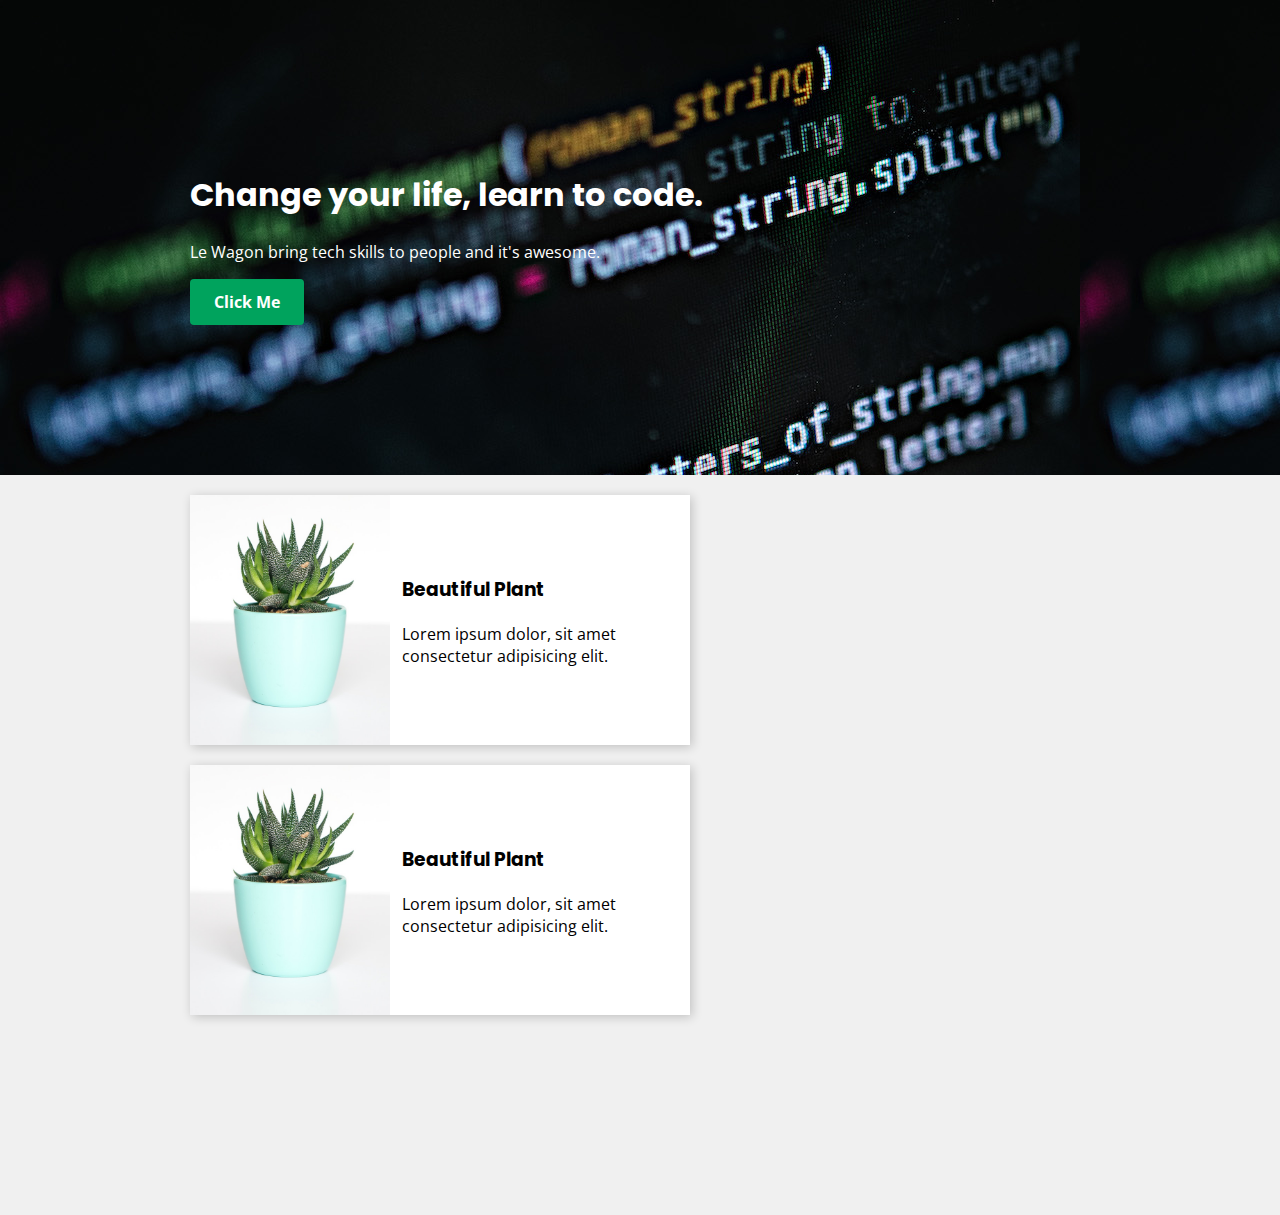
<file: index.html>
<!DOCTYPE html>
<html>
  <head>
    <meta charset="utf-8">
    <title>Combine your components</title>

    <link rel="stylesheet" href="css/style.css">
  </head>

  <body>

    <!-- TODO: Use your components to create a simple landing page -->

    <div class="banner" style="background-image: url('images/background.jpg')">
      <div class="container">
        <h1>Change your life, learn to code.</h1>
        <p>Le Wagon bring tech skills to people and it's awesome.</p>
        <a class="btn-green" href="#">Click Me</a>
      </div>
    </div>

    <div class="container">
      <div class="card-product">
        <img src="images/plant.jpg" alt="Beautiful plant">
        <div>
          <h3>Beautiful Plant</h3>
          <p>Lorem ipsum dolor, sit amet consectetur adipisicing elit.</p>
        </div>
      </div>
  
      <div class="card-product">
        <img src="images/plant.jpg" alt="Beautiful plant">
        <div>
          <h3>Beautiful Plant</h3>
          <p>Lorem ipsum dolor, sit amet consectetur adipisicing elit.</p>
        </div>
      </div>
    </div>


  </body>

</html>
</file>
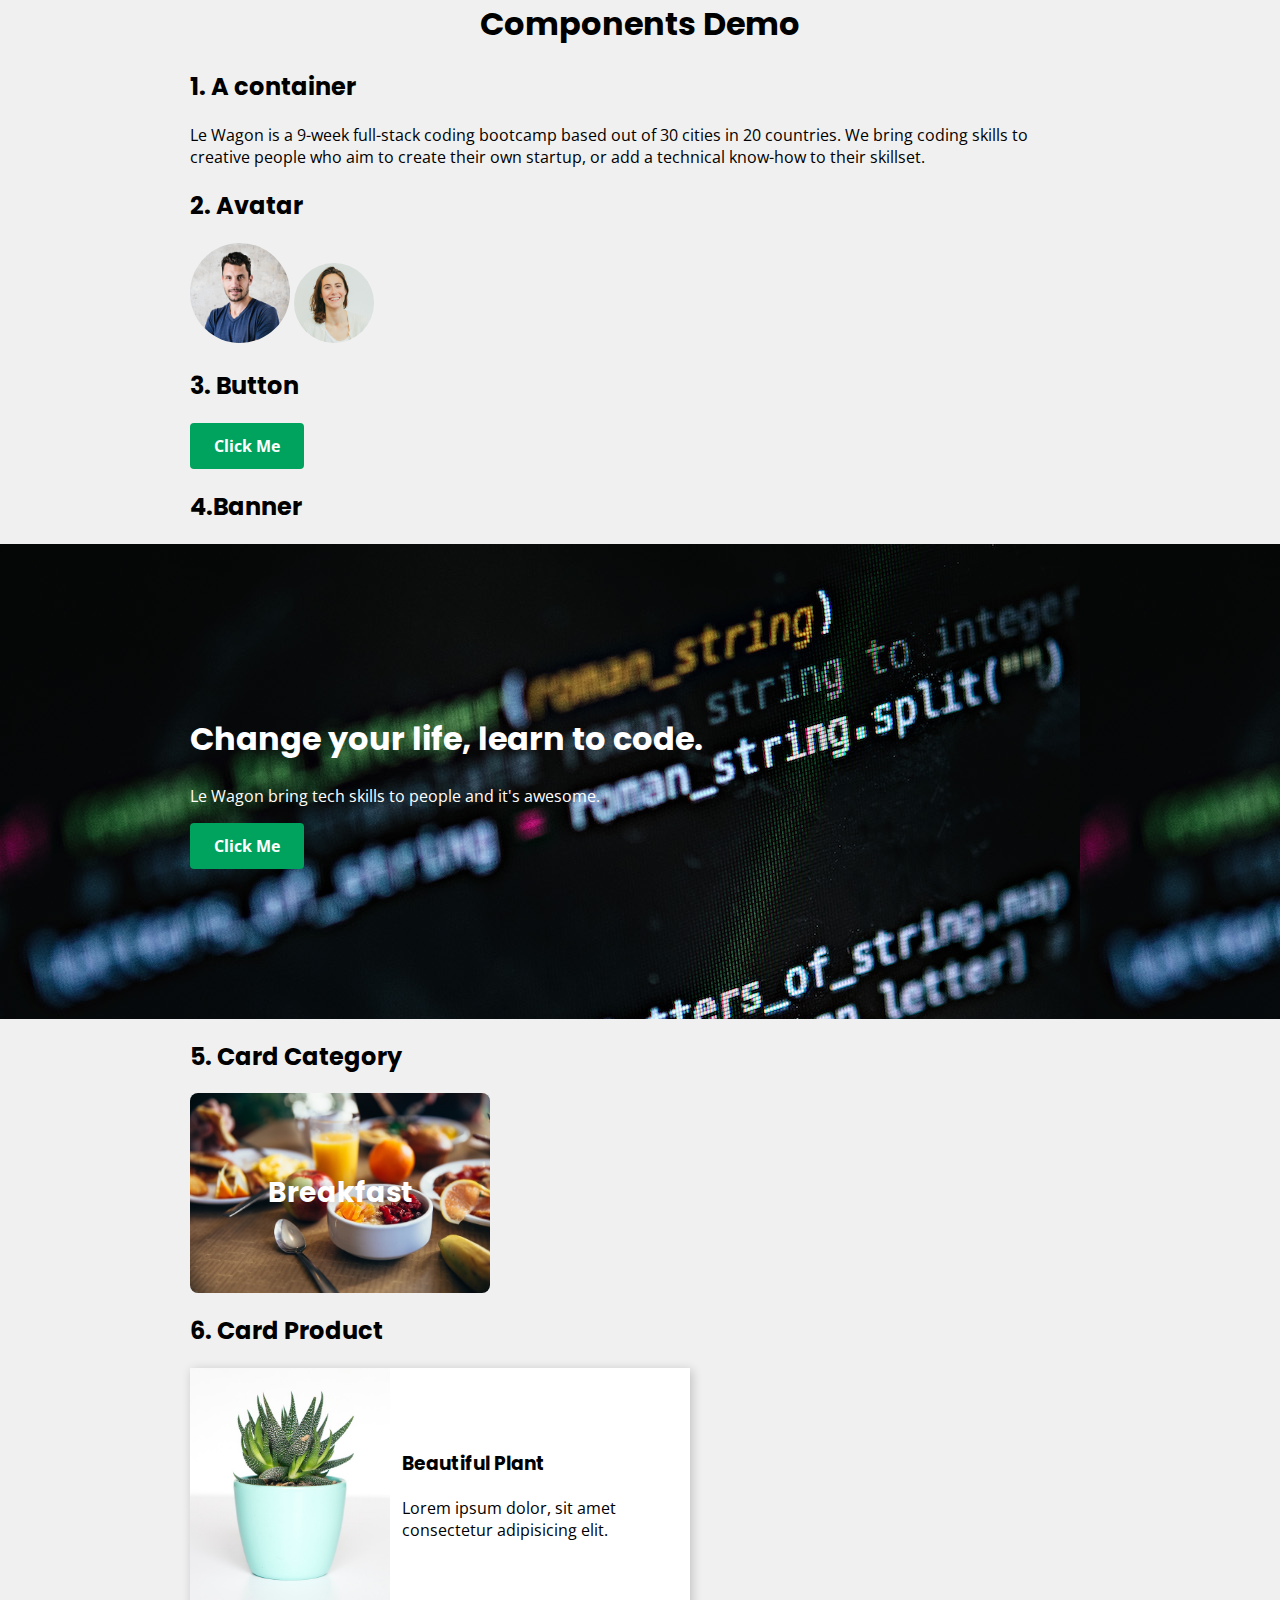
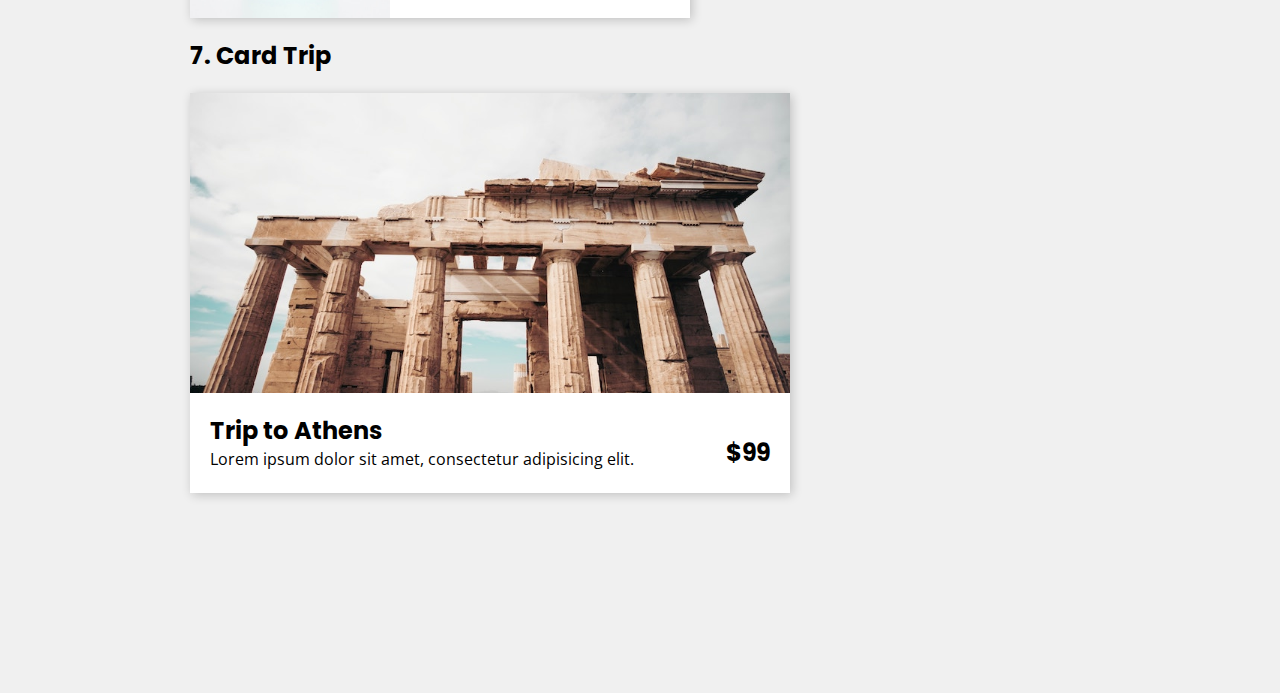
<file: components.html>
<html>
  <head>
    <meta charset="utf-8">
    <title>Components demo</title>

    <link rel="stylesheet" href="css/style.css">
  </head>

  <body>
      <h1 class="text-center">Components Demo</h1>

      <!-- TODO: live-code your components -->
      <div class="container">
        <h2>1. A container</h2>
        <p>Le Wagon is a 9-week full-stack coding bootcamp based out of 30 cities in 20 countries. We bring coding skills to creative people who aim to create their own startup, or add a technical know-how to their skillset.</p>

        <h2>2. Avatar</h2>
        <img class="avatar-lg" src="images/kevin.jpg" alt="Kevin photo">
        <img class="avatar" src="images/alice.jpg" alt="Alice photo">

        <h2>3. Button</h2>
        <a class="btn-green" href="#">Click Me</a>

        <h2>4.Banner</h2>
      </div>

      <div class="banner" style="background-image: url('images/background.jpg')">
        <div class="container">
          <h1>Change your life, learn to code.</h1>
          <p>Le Wagon bring tech skills to people and it's awesome.</p>
          <a class="btn-green" href="#">Click Me</a>
        </div>
      </div>

      <div class="container">
        <h2>5. Card Category</h2>
        <div class="card-category" style="background-image: url('images/breakfast.jpg');">
          <h3>Breakfast</h3>
        </div>

        <h2>6. Card Product</h2>
        <div class="card-product">
          <img src="images/plant.jpg" alt="Beautiful plant">
          <div>
            <h3>Beautiful Plant</h3>
            <p>Lorem ipsum dolor, sit amet consectetur adipisicing elit.</p>
          </div>
        </div>

          <h2>7. Card Trip</h2>
          <div class="card-trip">
            <img src="images/athens.jpg" alt="Athens">
            <div class="card-trip-info">
              <div>
                <h2>Trip to Athens</h2>
                <p>Lorem ipsum dolor sit amet, consectetur adipisicing elit.</p>
              </div>
              <h2>$99</h2>
            </div>
          </div>

      </div>

    <!-- <div class="flexbox">
      <div class="item-1"></div>
      <div class="item-2"></div>
      <div class="item-3"></div>
    </div> -->

  </body>
</html>
</file>
<file: css/style.css>
/* --- Google Fonts --- */
@import url("http://fonts.googleapis.com/css?family=Open+Sans:400,300,700|Poppins:400,700");

/* --- Components design --- */
@import url("components/container.css");
/* TODO: import new components */
@import url("components/avatar.css");
@import url("components/banner.css");
@import url("components/button.css");
@import url("components/card.css");

/* --- Fonts & colors --- */
body {
  font-family: "Open Sans", "Helvetica", "sans-serif";
  padding-bottom: 200px;
  margin: 0;
  background-color: rgb(240,240,240);
}
h1, h2, h3 {
  font-family: "Poppins", "sans-serif";
}

.text-center {
  text-align: center;
}















/* .flexbox {
  background-color: yellow;
  height: 300px;
  display: flex;
  justify-content: space-between;
  align-items: center;
}

.item-1 {
  background-color: blueviolet;
  width: 100px;
  height: 100px;
  flex-grow: 2;
}

.item-2 {
  background-color: red;
  width: 100px;
  height: 100px;
  flex-grow: 1;
}

.item-3 {
  background-color: blueviolet;
  width: 100px;
  height: 100px;
  flex-grow: 3;
} */
</file>
